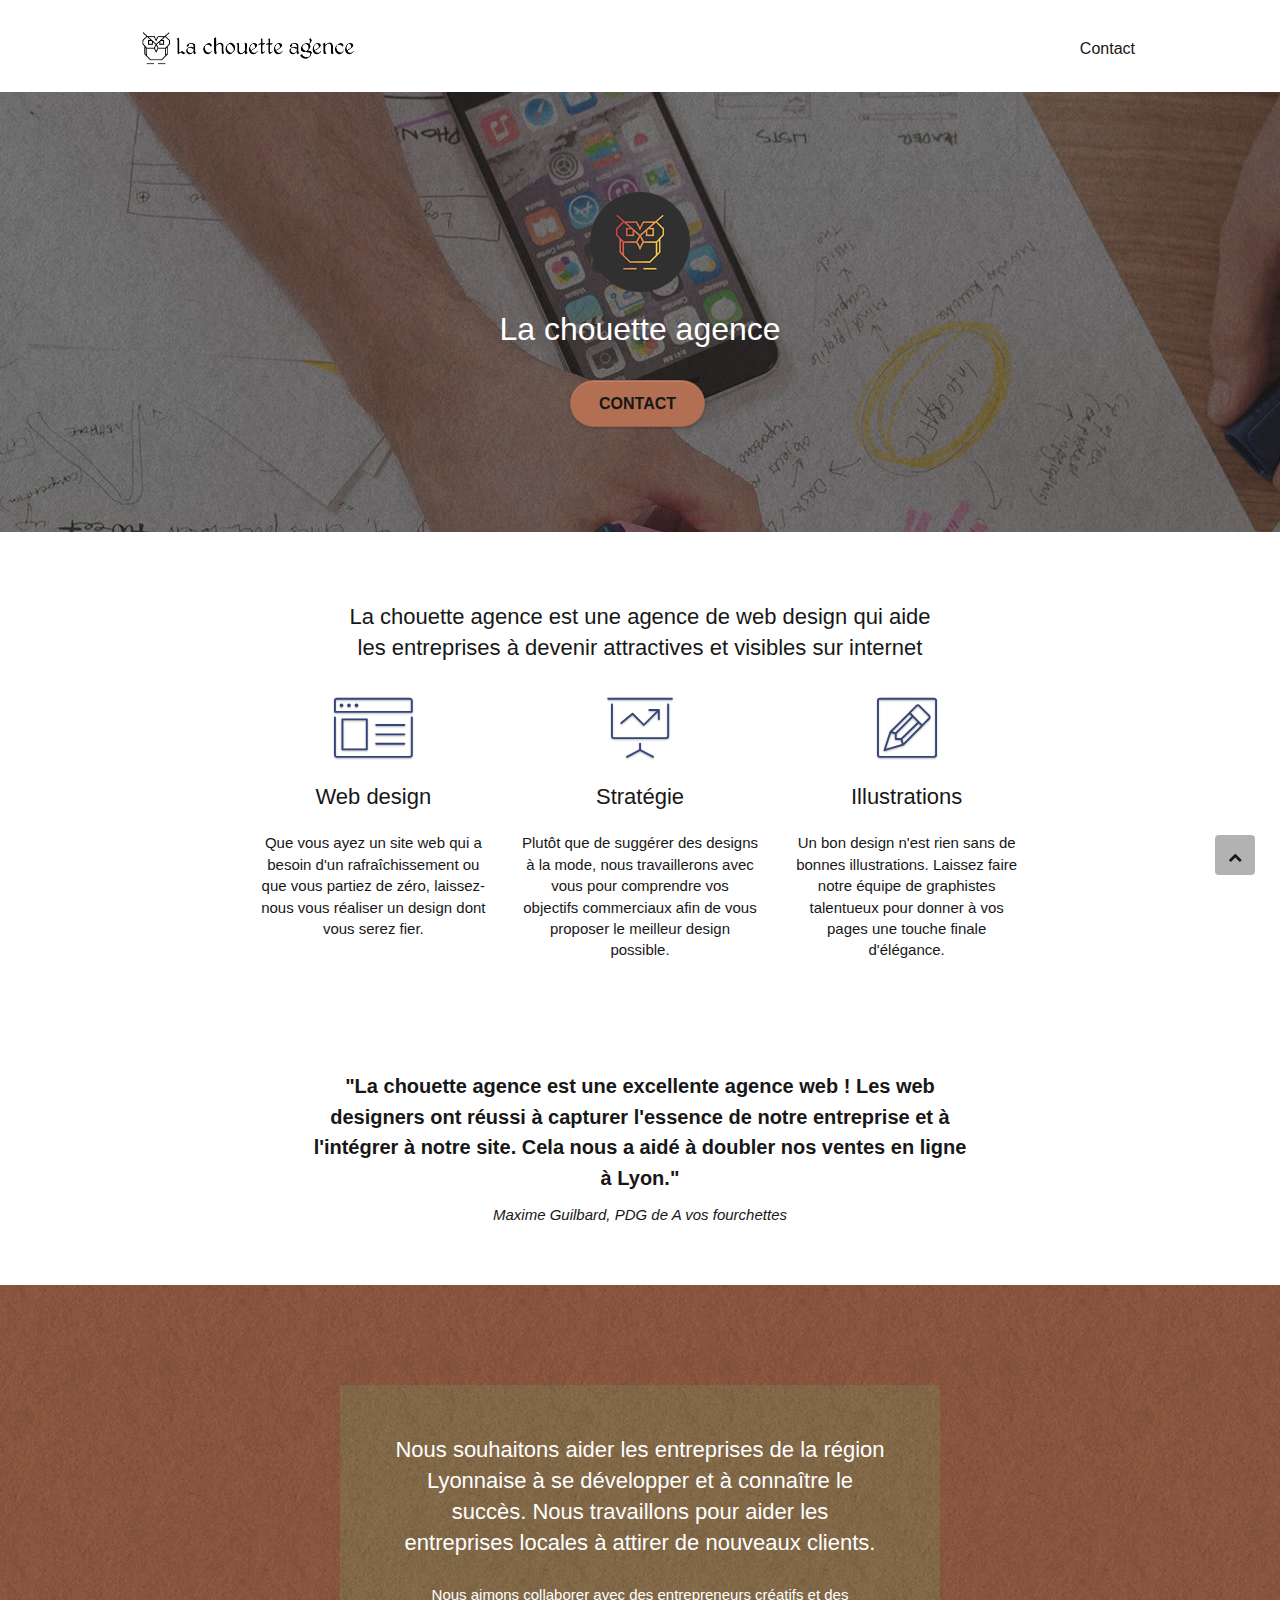
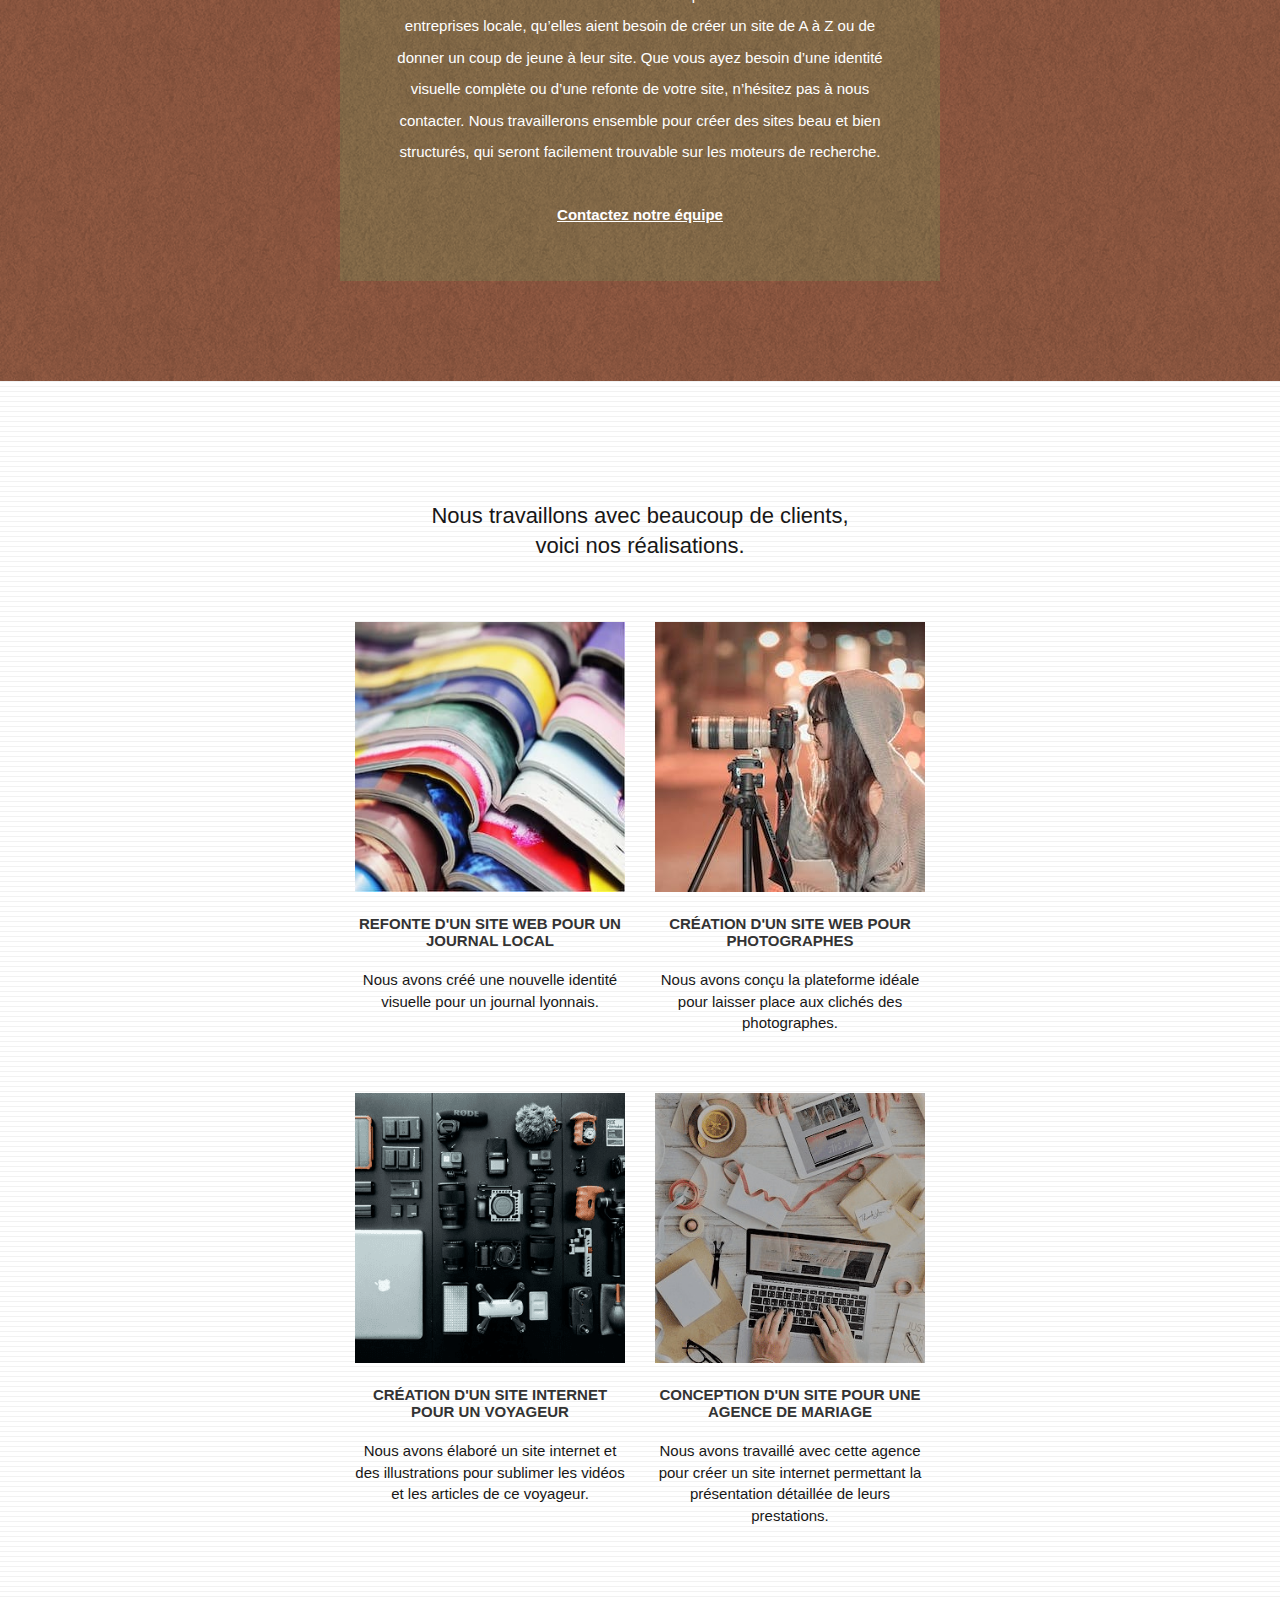
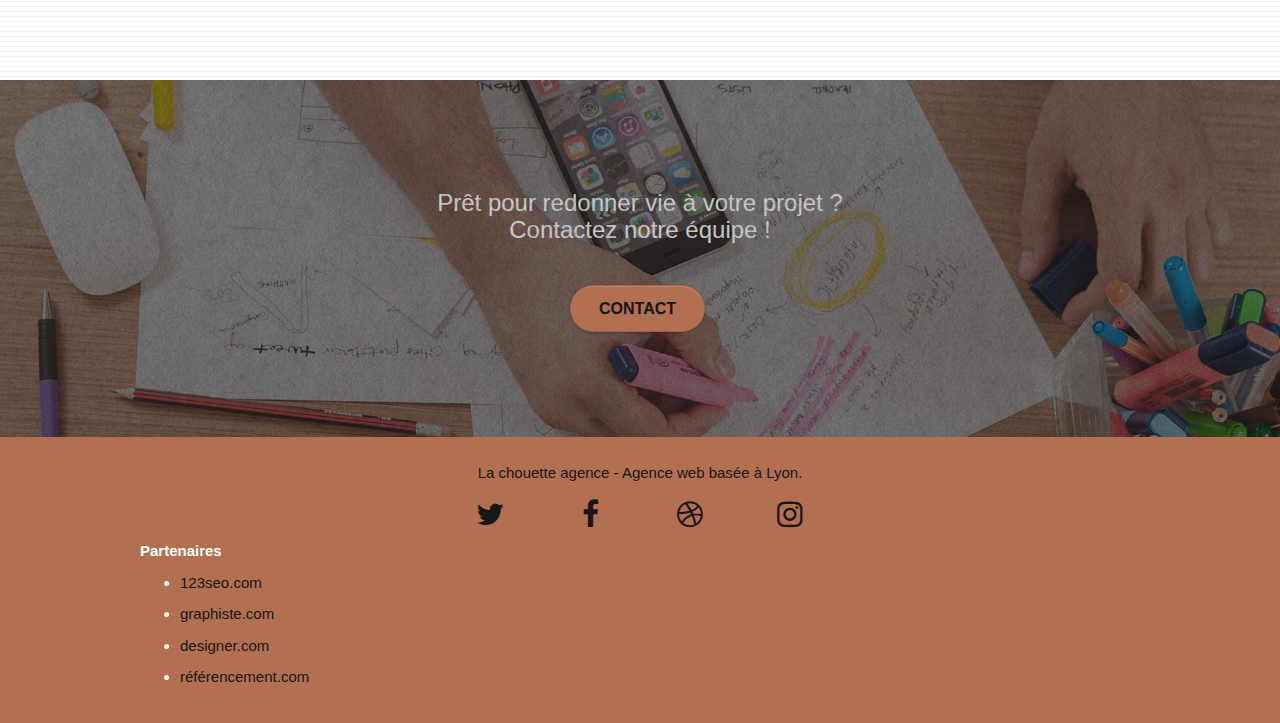
<file: index.html>
<!doctype html>
<html lang="fr">
  <head>
    <!-- Required meta tags -->
    <meta charset="utf-8">
    <meta name="viewport" content="width=device-width, initial-scale=1, shrink-to-fit=no">
    <meta name="keywords" content="seo, google, site web, site internet, agence design lyon, site web responsive, creation site web sur mesure, referencement marketing, referencement local">
    <meta name="description" content="Base à Lyon La Chouette Agence est specialisée dans la création de site internet. Nous vous accompagnons dans la création de votre Site web, un site sur mesure : Conception, Design, Développement, Référencement, ... ">
    <link rel="shortcut icon" type="image/png" href="favicon.jpg">
    <title>La chouette agence, agence de web design à Lyon</title>    

    <!-- Bootstrap CSS -->
    <link rel="stylesheet" type="text/css" href="./css/bootstrap.min.css">
    <link rel="stylesheet" type="text/css" href="style.min.css">
	<link rel="stylesheet" type="text/css" href="./css/font-awesome.min.css">
    <link rel="stylesheet" type="text/css" href="./css/et-line.min.css">
    
    <!-- Control the behavior of search engine crawling and indexing -->
    <meta name="robots" content="index,follow" />
    <!-- All Search Engines -->
    <meta name="googlebot" content="index,follow" />

    <link rel="canonical" href="https://miji4.github.io/PROJET4/index.html">

    <!-- Open Graph + twitter card-->
    <meta property="og:title" content="La chouette agence">
    <meta property="og:site_name" content="La chouette agence">
    <meta property="og:url" content="https://miji4.github.io/PROJET4/index.html">
    <meta property="og:description" content="Agence de Web design, La Chouette Agence est spécialisée dans la création de site internet. Nous vous accompagnons dans la création de votre Site web, un site sur mesure : Conception, Design, Développement, Référencement, ... ">
    <meta property="og:type" content="website">
    <meta property="og:image" content="https://github.com/Miji4/PROJET4/blob/main/img/logo.png">

    <meta name="twitter:card" content="summary">
    <meta name="twitter:site" content="@La chouette agence">
    <meta name="twitter:description" content="Agence de Web design, La Chouette Agence est spécialisée dans la création de site internet. Nous vous accompagnons dans la création de votre Site web, un site sur mesure.">
    <meta name="twitter:title" content="La chouette agence">
    <meta name="twitter:image" content="https://github.com/Miji4/PROJET4/blob/main/img/logo.png">
    
<!-- Analytics -->

<!-- Analytics END -->
  </head>
  <body>
    <!-- Principal conteneur -->
    <div class="page-container">
        <header>
        <!-- bloc-0 -->
            <div class="bloc bgc-white l-bloc " id="bloc-0" role="navigation">
                <div class="container bloc-sm">
            
                    <nav class="navbar row" >
                        <div class="navbar-header">
                            <a class="navbar-brand" href="index.html"><img src="img/la-chouette-agence.png" alt="Logo de la chouette agence" height="40" /></a>
                            <button id="nav-toggle" type="button" class="ui-navbar-toggle navbar-toggle" data-toggle="collapse" data-target=".navbar-1" aria-label="menu">
                                <span class="sr-only">Toggle navigation</span><span class="icon-bar"></span><span class="icon-bar"></span><span class="icon-bar"></span>
                            </button>
                        </div>
                        <div class="collapse navbar-collapse navbar-1 special-dropdown-nav">
                            <ul class="site-navigation nav navbar-nav">
                                <li>
                                </li>
                                <li>
                                    <a href="contact.html">Contact</a>
                                </li>
                            </ul>
                        </div>
                    </nav>
                </div>
            </div>
            <!-- bloc-0 END -->
        
        <!-- bloc-1-presentation -->
        <div class="bloc bgc-dark-slate-blue bg-banniere d-bloc bg-t-edge bloc-bg-texture texture-paper b-parallax" id="bloc-1-hero" role="banner" aria-label="contact">
            <div class="container bloc-lg">
                <div class="row tight-width-whitespace">
                    <div class="col-sm-12">
                        <img src="img/logo.png" class="center-block image-resize-mode" width="100" alt="Logo du site web" />
                        <h1 class="text-center hero-bloc-text tc-white ">
                            La chouette agence
                        </h1>
                        <div class="text-center">
                            <a href="contact.html" class="btn btn-lg btn-clean btn-rd cta-hero btn-atomic-tangerine" id="cta-hero">Contact</a>
                        </div>
                    </div>
                </div>
            </div>
        </div>
        <!-- bloc-1-presentation END -->
        </header>
        <!-- header end -->

        <!-- bloc-2-services -->
        <section class="bloc bgc-white l-bloc" id="bloc-2-services" aria-label="services">
            <div class="container bloc-md">
                <article class="row">
                    <div class="col-sm-12 text-center">
                        <h2>
                            La chouette agence est une agence de web design qui aide <br> les entreprises à devenir attractives et visibles sur internet

                        </h2>
                    </div>
                </article>
                <article class="row voffset-lg med-width-whitespace">
                    <div class="col-sm-4">
                        <div class="text-center">
                            <span class="et-icon-browser sm-shadow icon-dark-slate-blue icons icon-lg"></span>
                        </div>
                        <h2 class="mg-md text-center">
                            Web design
                        </h2>
                        <p class="text-center ">
                            Que vous ayez un site web qui a besoin d'un rafraîchissement ou que vous partiez de zéro, laissez-nous vous réaliser un design dont vous serez fier.
                        </p>
                    </div>
                    <div class="col-sm-4">
                        <div class="text-center">
                            <span class="et-icon-presentation sm-shadow icon-dark-slate-blue icons icon-lg"></span>
                        </div>
                        <h2 class="mg-md text-center">
                            Stratégie
                        </h2>
                        <p class="text-center ">
                            Plutôt que de suggérer des designs à la mode, nous travaillerons avec vous pour comprendre vos objectifs commerciaux afin de vous proposer le meilleur design possible.<br>
                        </p>
                    </div>
                    <div class="col-sm-4">
                        <div class="text-center">
                            <span class="et-icon-edit sm-shadow icon-dark-slate-blue icons icon-lg"></span>
                        </div>
                        <h2 class="mg-md text-center">
                            Illustrations
                        </h2>
                        <p class="text-center ">
                            Un bon design n'est rien sans de bonnes illustrations. Laissez faire notre équipe de graphistes talentueux pour donner à vos pages une touche finale d'élégance.
                        </p>
                    </div>
                </article>
                <article class="row voffset-lg voffset">
                    <div class="col-xs-12 col-md-8 col-md-offset-2 text-center">
                        <h2><strong>"La chouette agence est une excellente agence web ! Les web designers ont réussi à capturer l'essence de notre entreprise et à l'intégrer à notre site. Cela nous a aidé à doubler nos ventes en ligne à Lyon."</strong>
                        </h2>      
                        <p><i>Maxime Guilbard, PDG de A vos fourchettes</i></p>
                    </div>
                </article>
            </div>
        </section>
        <!-- bloc-2-services END -->
        
        <!-- bloc-3-what-i-do -->
        <section class="bloc tc-white bgc-atomic-tangerine bg-presentation d-bloc bloc-bg-texture texture-paper b-parallax" id="bloc-3-what-i-do" aria-label="collaborer">
            <div class="container bloc-lg">
                <article class="row tight-width-whitespace black-background">
                    <div class="col-sm-12">
                        <h2 class="mg-md text-center tc-white">
                            Nous souhaitons aider les entreprises de la région Lyonnaise à se développer et à connaître le succès. Nous travaillons pour aider les entreprises locales à attirer de nouveaux clients.<br>
                        </h2>
                        <p class="text-center white">
                            Nous aimons collaborer avec des entrepreneurs créatifs et des entreprises locale, qu’elles aient besoin de créer un site de A à Z ou de donner un coup de jeune à leur site. Que vous ayez besoin d’une identité visuelle complète ou d’une refonte de votre site, n’hésitez pas à nous contacter. Nous travaillerons ensemble pour créer des sites beau et bien structurés, qui seront facilement trouvable sur les moteurs de recherche. <br><br><a class="ltc-white bold-link" href="contact.html">Contactez notre équipe</a><br>
                        </p>
                    </div>
                </article>
            </div>
        </section>
        <!-- bloc-3-what-i-do END -->
        
        <!-- bloc-4-portfolio -->
        <section class="bloc bgc-white bg-lines-h2-bg bg-repeat l-bloc" id="bloc-4-portfolio" aria-label="réalisations">
            <div class="container bloc-lg">
                <div class="row">
                    <div class="col-sm-12 text-center">
                        <h2>Nous travaillons avec beaucoup de clients,<br>voici nos réalisations.</h2>
                    </div>
                </div>
                <article class="row tight-width-whitespace portfolio-row">
                    <div class="col-sm-6">
                        <a href="#" data-lightbox="img/1.jpg" data-gallery-id="gallery-1" data-caption="Refonte d'un site web pour un journal local" data-frame="snapshot-lb"><img src="img/1.jpg" alt="refonte site web journal" class="img-responsive portfolio-thumb" /></a>
                        <h3 class="mg-md text-center">
                            Refonte d'un site web pour un journal local
                        </h3>
                        <p class="text-center">
                            Nous avons créé une nouvelle identité visuelle pour un journal lyonnais.
                        </p>
                    </div>
                    <div class="col-sm-6">
                        <a href="#" data-lightbox="img/2.jpg" data-gallery-id="gallery-1" data-caption="Création d'un site web pour photographes" data-frame="snapshot-lb"><img src="img/2.jpg" class="img-responsive portfolio-thumb" alt="Création d'un site web pour photographes" /></a>
                        <h3 class="mg-md text-center">
                            Création d'un site web pour photographes
                        </h3>
                        <p class="text-center">
                            Nous avons conçu la plateforme idéale pour laisser place aux clichés des photographes.
                        </p>
                    </div>
                </article>
                <article class="row tight-width-whitespace portfolio-row">
                    <div class="col-sm-6">
                        <a href="#" data-lightbox="img/3.png" data-gallery-id="gallery-1" data-caption="Création d'un site internet pour un voyageur" data-frame="snapshot-lb"><img src="img/3.png" class="img-responsive portfolio-thumb" alt="Création d'un site web pour voyageur"/></a>
                        <h3 class="mg-md text-center">
                            Création d'un site internet pour un voyageur
                        </h3>
                        <p class="text-center">
                            Nous avons élaboré un site internet et des illustrations pour sublimer les vidéos et les articles de ce voyageur.
                        </p>
                    </div>
                    <div class="col-sm-6">
                        <a href="#" data-lightbox="img/4.png" data-gallery-id="gallery-1" data-caption="Conception d'un site pour une agence de mariage" data-frame="snapshot-lb"><img src="img/4.jpeg" class="img-responsive portfolio-thumb" alt="Création d'un site web pour agence de mariage" /></a>
                        <h3 class="mg-md text-center">
                            Conception d'un site pour une agence de mariage
                        </h3>
                        <p class="text-center">
                            Nous avons travaillé avec cette agence pour créer un site internet permettant la présentation détaillée de leurs prestations.
                        </p>
                    </div>
                </article>
            </div>
        </section>
        <!-- bloc-4-portfolio END -->
        
        <!-- bloc-5-cta -->
        <section class="bloc bgc-dark-slate-blue bg-banniere d-bloc bloc-bg-texture texture-paper" id="bloc-5-cta" aria-label="contact">
            <div class="container bloc-lg">
                <div class="row">
                    <h4 class="mg-md text-center tc-white-down">
                        Prêt pour redonner vie à votre projet ?<br>Contactez notre équipe !
                    </h4>
                    <div class="col-sm-12 text-center">
                        <a href="contact.html" class="btn btn-atomic-tangerine btn-clean btn-rd btn-lg cta-hero">Contact</a>
                    </div>
                </div>
            </div>
        </section>
        <!-- bloc-5-cta END -->
        
        <!-- Footer - bloc-8 -->
        <footer class="bloc bgc-atomic-tangerine d-bloc" id="bloc-8">
            <div class="container bloc-sm">
                <div class="row">
                    <div class="col-sm-12">
                        <p class="text-center black">
                            La chouette agence - Agence web basée à Lyon.<br>
                        </p>
                        <div class="row row-no-gutters social">
                            <div class="col-sm-3">
                                <div class="text-center">
                                    <a class="social" href="https://twitter.com" aria-label="retrouvez-nous sur twitter"><span class="fa fa-twitter icon-md"></span></a>
                                </div>
                            </div>
                            <div class="col-sm-3">
                                <div class="text-center">
                                    <a class="social" href="https://facebook.com" aria-label="retrouvez-nous sur facebook"><span class="fa fa-facebook icon-md"></span></a>
                                </div>
                            </div>
                            <div class="col-sm-3">
                                <div class="text-center">
                                    <a class="social" href="https://dribble.com" aria-label="retrouvez-nous sur dribble"><span class="fa fa-dribbble icon-md"></span></a>
                                </div>
                            </div>
                            <div class="col-sm-3">
                                <div class="text-center">
                                    <a class="social" href="https://instagram.com" aria-label="retrouvez-nous sur instagram" ><span class="fa fa-instagram icon-md"></span></a>
                                </div>
                            </div>
                        </div>
                        <div class="row">
                            <div class="col-sm-4">
                                Partenaires
                                    <ul>
                                        <li><a href="123seo.com">123seo.com</a></li>
                                        <li><a href="graphiste.com">graphiste.com</a></li>
                                        <li><a href="designer.com">designer.com</a></li>
                                        <li><a href="référencement.com">référencement.com</a></li>
                                    </ul>		
                            </div>
                            
                        </div>
                    </div>
                </div>
            </div>
        <!-- ScrollToTop Button -->
            <button class="bloc-button btn btn-d scrollToTop" aria-label="haut de page"  onclick="scrollToTarget('1')"><span class="fa fa-chevron-up"></span></button>
        <!-- ScrollToTop Button END-->
        
        </footer>
        <!-- Footer - bloc-8 END -->
    
    </div>
    <!-- Principal conteneur END -->

    <!-- Optional JavaScript -->
    <script src="./js/jquery-2.1.0.min.js"></script>
	<script src="./js/bootstrap.min.js"></script>
	<script src="./js/blocs.min.js"></script>
	<script src="./js/jquery.touchSwipe.min.js" defer=""></script>
	<script src="./js/gmaps.min.js"></script>
  </body>
</html>
</file>
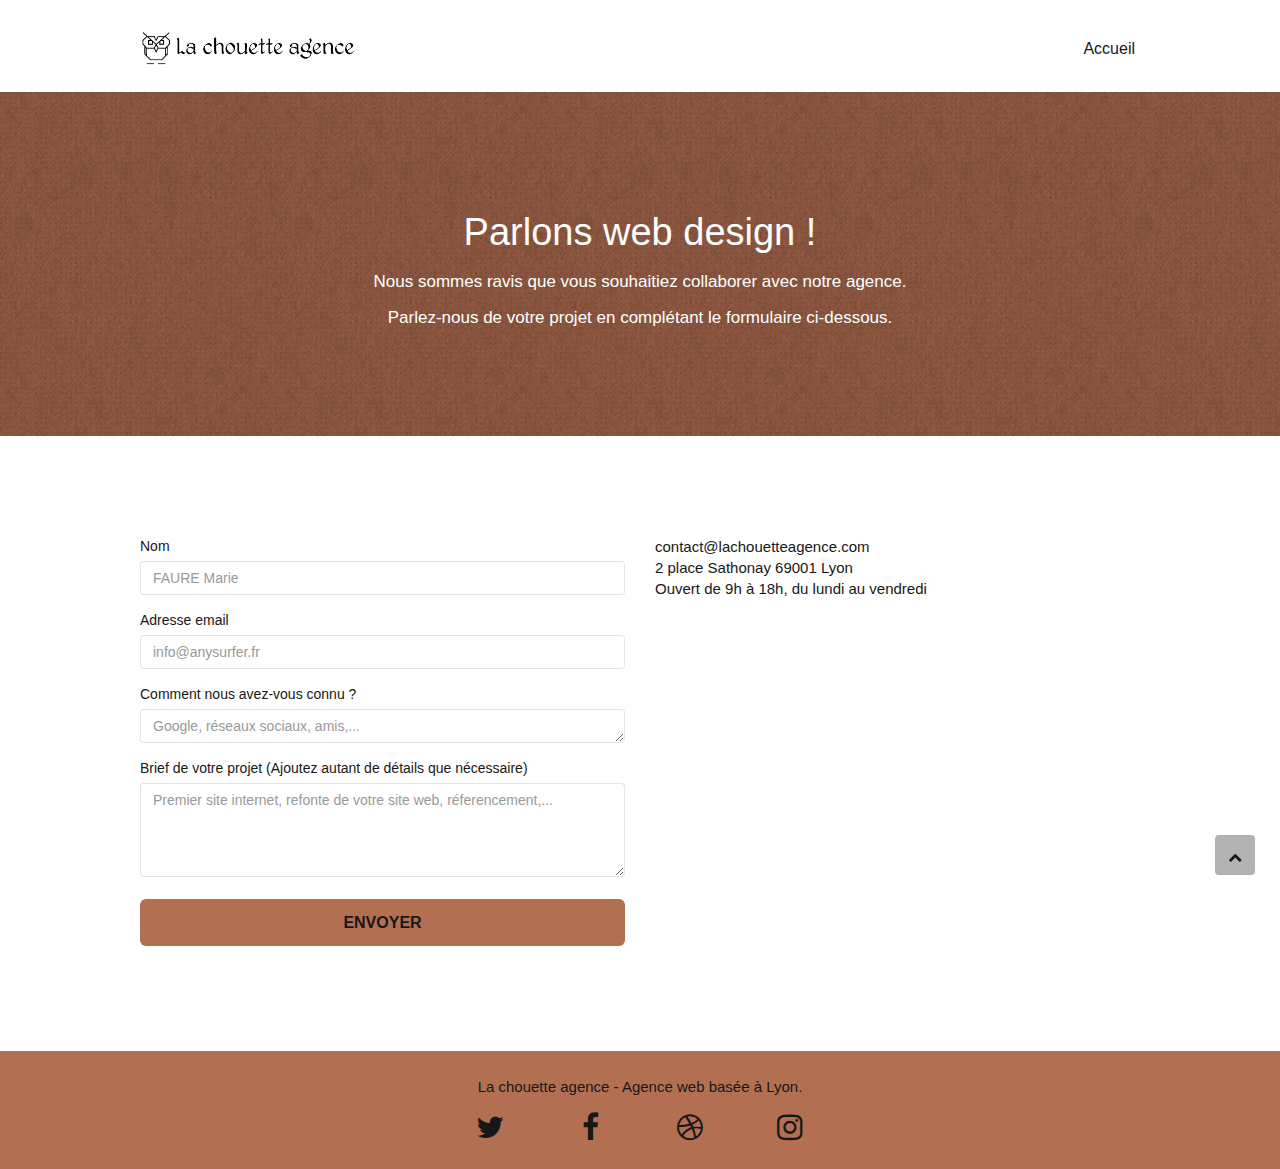
<file: contact.html>
<!doctype html>
<html lang="fr">
<head>
	<!-- Required meta tags -->
		<meta charset="utf-8">
		<meta name="viewport" content="width=device-width, initial-scale=1, shrink-to-fit=no">
		<meta name="keywords" content="seo, google, site web, site internet, agence design lyon, site web responsive, creation site web sur mesure, referencement marketing, referencement local">
		<meta name="description" content="Base à Lyon La Chouette Agence est specialisée dans la création de site internet. Nous vous accompagnons dans la création de votre Site web, un site sur mesure : Conception, Design, Développement, Référencement, ... ">
		<link rel="shortcut icon" type="image/png" href="favicon.jpg">
		<title>Contactez La chouette agence</title>    
	
		<!-- Bootstrap CSS -->
		<link rel="stylesheet" type="text/css" href="./css/bootstrap.min.css">
		<link rel="stylesheet" type="text/css" href="style.min.css">
		<link rel="stylesheet" type="text/css" href="./css/font-awesome.min.css">
		<link rel="stylesheet" type="text/css" href="./css/et-line.min.css">
		
		<!-- Control the behavior of search engine crawling and indexing -->
		<meta name="robots" content="index,follow" />
		<!-- All Search Engines -->
		<meta name="googlebot" content="index,follow" />
	
		<link rel="canonical" href="https://miji4.github.io/La-chouette-agence-seo/index.html">
	
		<!-- Open Graph + twitter card-->
		<meta property="og:title" content="La chouette agence">
		<meta property="og:site_name" content="La chouette agence">
		<meta property="og:url" content="https://miji4.github.io/La-chouette-agence-seo/index.html">
		<meta property="og:description" content="Agence de Web design, La Chouette Agence est spécialisée dans la création de site internet. Nous vous accompagnons dans la création de votre Site web, un site sur mesure : Conception, Design, Développement, Référencement, ... ">
		<meta property="og:type" content="website">
		<meta property="og:image" content="https://github.com/Miji4/La-chouette-agence-seo/blob/main/img/logo.png">
	
		<meta name="twitter:card" content="summary">
		<meta name="twitter:site" content="@La chouette agence">
		<meta name="twitter:description" content="Agence de Web design, La Chouette Agence est spécialisée dans la création de site internet. Nous vous accompagnons dans la création de votre Site web, un site sur mesure.">
		<meta name="twitter:title" content="La chouette agence">
		<meta name="twitter:image" content="https://github.com/Miji4/La-chouette-agence-seo/blob/main/img/logo.png">
		
	<!-- Analytics -->
	
	<!-- Analytics END -->
</head>
<body>
<!-- Principal conteneur -->
	<div class="page-container">
		<div id="top"></div>
		<!-- Header -->
		<header>
		<!-- bloc-0 -->
			<div class="bloc bgc-white l-bloc " id="bloc-0" role="navigation">
				<div class="container bloc-sm">
					<nav class="navbar row">
						<div class="navbar-header">
							<a class="navbar-brand" href="index.html"><img src="img/la-chouette-agence.png" alt="atlanta web design logo" height="40" /></a>
							<button id="nav-toggle" type="button" class="ui-navbar-toggle navbar-toggle" data-toggle="collapse" data-target=".navbar-1" aria-label="menu">
								<span class="sr-only">Toggle navigation</span><span class="icon-bar"></span><span class="icon-bar"></span><span class="icon-bar"></span>
							</button>
						</div>
						<div class="collapse navbar-collapse navbar-1 special-dropdown-nav">
							<ul class="site-navigation nav navbar-nav">
								<li>
									<a href="index.html">Accueil</a>
								</li>
								<li>
								</li>
							</ul>
						</div>
					</nav>
				</div>
			</div>
		<!-- bloc-0 END -->
		</header>
		<!-- header end -->

		<!-- bloc-6 -->
		<div class="bloc bg-dots-bg bg-repeat bgc-atomic-tangerine d-bloc bloc-bg-texture texture-paper" id="bloc-6" role="banner" aria-label="renseignements">
			<div class="container bloc-lg">
				<article class="row">
					<div class="col-sm-12">
						<h1 class="text-center hero-bloc-text tc-white">
							Parlons web design !
						</h1>
						<p class="text-center mg-lg tc-white tight-width-whitespace">
							Nous sommes ravis que vous souhaitiez collaborer avec notre agence.<br>
							Parlez-nous de votre projet en complétant le formulaire ci-dessous.
						</p>
					</div>
				</article>
			</div>
		</div>
		<!-- bloc-6 END -->

		<!-- bloc-7 -->
		<section class="bloc bgc-white l-bloc" id="bloc-7">
			<div class="container bloc-lg">
				<div class="row">
					<div class="col-sm-6">
						<form id="form_1" novalidate success-msg="Your message has been sent." fail-msg="Sorry it seems that our mail server is not responding, Sorry for the inconvenience!">
							<div class="form-group">
								<label for="name">
									Nom
								</label>
								<input type="text" id="name" class="form-control" name="name" placeholder="FAURE Marie" required />
							</div>
							<div class="form-group">
								<label for="email">
									Adresse email
								</label>
								<input type="email" id="email" class="form-control" name="email" placeholder="info@anysurfer.fr" required />
							</div>
							<div class="form-group">
								<label for="how">
									Comment nous avez-vous connu ?
								</label>
								<textarea id="how" class="form-control" rows="1" cols="50" placeholder="Google, réseaux sociaux, amis,..." required></textarea>
							</div>
							<div class="form-group">
								<label for="message">
									Brief de votre projet (Ajoutez autant de détails que nécessaire)<br>
								</label><textarea id="message" class="form-control" rows="4" cols="50" placeholder="Premier site internet, refonte de votre site web, réferencement,..." required></textarea>
							</div> 
							<button class="bloc-button btn btn-lg btn-block cta-hero btn-atomic-tangerine" type="submit">
								Envoyer
							</button>
						</form>
					</div>
					<div class="col-sm-6">
						<p>
							contact@lachouetteagence.com<br>2 place Sathonay 69001 Lyon<br>Ouvert de 9h à 18h, du lundi au vendredi<br>
						</p>
					</div>
				</div>
			</div>
		</section>
		<!-- bloc-7 END -->

		<!-- ScrollToTop Button -->
		<button class="bloc-button btn btn-d scrollToTop" onclick="scrollToTarget('1')" href="#top" aria-label="retour en haut de page" ><span class="fa fa-chevron-up"></span></button>
		<!-- ScrollToTop Button END-->


		<!-- Footer - bloc-8 -->
		<footer class="bloc bgc-atomic-tangerine d-bloc" id="bloc-8" role="contentinfo">
			<div class="container bloc-sm">
				<div class="row">
					<div class="col-sm-12">
						<p class="text-center black">
							La chouette agence - Agence web basée à Lyon.<br>
						</p>
						<div class="row row-no-gutters social">
							<div class="col-sm-3">
								<div class="text-center">
									<a class="social" href="https://twitter.com" aria-label="retrouvez-nous sur twitter"><span class="fa fa-twitter icon-md"></span></a>
								</div>
							</div>
							<div class="col-sm-3">
								<div class="text-center">
									<a class="social" href="https://facebook.com" aria-label="retrouvez-nous sur facebook"><span class="fa fa-facebook icon-md"></span></a>
								</div>
							</div>
							<div class="col-sm-3">
								<div class="text-center">
									<a class="social" href="https://dribble.com" aria-label="retrouvez-nous sur dribble"><span class="fa fa-dribbble icon-md"></span></a>
								</div>
							</div>
							<div class="col-sm-3">
								<div class="text-center">
									<a class="social" href="https://instagram.com" aria-label="retrouvez-nous sur instagram" ><span class="fa fa-instagram icon-md"></span></a>
								</div>
							</div>
						</div>
					</div>
				</div>
			</div>
		</footer>
		<!-- Footer - bloc-8 END -->

	</div>
<!-- Principal conteneur END -->

<!-- Optional JavaScript -->
	<script src="./js/jquery-2.1.0.min.js"></script>
	<script src="./js/bootstrap.min.js"></script>
	<script src="./js/blocs.min.js"></script>
	<script src="./js/jqBootstrapValidation.min.js"></script>
	<script src="./js/formHandler.min.js"></script>
</body>
</html>
</file>
<file: style.min.css>
body{margin:0;padding:0;background:#FFF;overflow-x:hidden;-webkit-font-smoothing:antialiased;-moz-osx-font-smoothing:grayscale}a,button{transition:all .3s ease-in-out;outline:none!important}a:hover{text-decoration:none;cursor:pointer}#page-loading-blocs-notifaction{position:fixed;top:0;bottom:0;width:100%;z-index:100000;background:#FFFFFF url("img/pageload-spinner.gif") no-repeat center center}.bloc{width:100%;clear:both;background:50% 50% no-repeat;padding:0 50px;-webkit-background-size:cover;-moz-background-size:cover;-o-background-size:cover;background-size:cover;position:relative}.bloc .container{padding-left:0;padding-right:0}.bloc-lg{padding:100px 50px}.bloc-md{padding:50px}.bloc-sm{padding:20px 50px}.bg-center,.bg-l-edge,.bg-r-edge,.bg-t-edge,.bg-b-edge,.bg-tl-edge,.bg-bl-edge,.bg-tr-edge,.bg-br-edge,.bg-repeat{-webkit-background-size:auto!important;-moz-background-size:auto!important;-o-background-size:auto!important;background-size:auto!important}.bg-repeat{background:repeat}.bg-t-edge{background:top no-repeat}.bloc-bg-texture::before{content:"";background-size:2px 2px;position:absolute;top:0;bottom:0;left:0;right:0}.texture-paper::before{background:url("img/texture-paper.png");background-size:280px 280px}.b-parallax{background-attachment:fixed}.d-bloc{color:#FFFFFF;line-height:2.1;font-size:15px;font-weight:bolder}.d-bloc button:hover{color:rgba(255,255,255,.9)}.d-bloc .icon-round,.d-bloc .icon-square,.d-bloc .icon-rounded,.d-bloc .icon-semi-rounded-a,.d-bloc .icon-semi-rounded-b{border-color:rgba(255,255,255,.9)}.d-bloc .divider-h span{border-color:rgba(255,255,255,.2)}.d-bloc .a-btn,.d-bloc .navbar a,.d-bloc .navbar-brand,.d-bloc a .icon-sm,.d-bloc a .icon-md,.d-bloc a .icon-lg,.d-bloc a .icon-xl,.d-bloc h1 a,.d-bloc h2 a,.d-bloc h3 a,.d-bloc h4 a,.d-bloc h5 a,.d-bloc h6 a,.d-bloc p a{color:rgb(24 23 23)}.d-bloc .a-btn:hover,.d-bloc .navbar a:hover,.d-bloc .navbar-brand:hover,.d-bloc a:hover .icon-sm,.d-bloc a:hover .icon-md,.d-bloc a:hover .icon-lg,.d-bloc a:hover .icon-xl,.d-bloc h1 a:hover,.d-bloc h2 a:hover,.d-bloc h3 a:hover,.d-bloc h4 a:hover,.d-bloc h5 a:hover,.d-bloc h6 a:hover,.d-bloc p a:hover{color:rgba(255,255,255,1)}.d-bloc .navbar-toggle .icon-bar{background:rgba(255,255,255,1)}.d-bloc .btn-wire,.d-bloc .btn-wire:hover{color:rgba(255,255,255,1);border-color:rgba(255,255,255,1)}.d-bloc .panel{color:rgba(0,0,0,.5)}.d-bloc .panel button:hover{color:rgba(0,0,0,.7)}.d-bloc .panel icon{border-color:rgba(0,0,0,.7)}.d-bloc .panel .divider-h span{border-color:rgba(0,0,0,.1)}.d-bloc .panel .a-btn{color:rgba(0,0,0,.6)}.d-bloc .panel .a-btn:hover{color:rgba(0,0,0,1)}.d-bloc .panel .btn-wire,.d-bloc .panel .btn-wire:hover{color:rgba(0,0,0,.7);border-color:rgba(0,0,0,.3)}.d-bloc .panel,.l-bloc{color:rgba(0,0,0,.5)}.d-bloc .panel button:hover,.l-bloc button:hover{color:rgba(0,0,0,.7)}.l-bloc .icon-round,.l-bloc .icon-square,.l-bloc .icon-rounded,.l-bloc .icon-semi-rounded-a,.l-bloc .icon-semi-rounded-b{border-color:rgba(0,0,0,.7)}.d-bloc .panel .divider-h span,.l-bloc .divider-h span{border-color:rgba(0,0,0,.1)}.d-bloc .panel .a-btn,.l-bloc .a-btn,.l-bloc .navbar a,.l-bloc .navbar-brand,.l-bloc a .icon-sm,.l-bloc a .icon-md,.l-bloc a .icon-lg,.l-bloc a .icon-xl,.l-bloc h1 a,.l-bloc h2 a,.l-bloc h3 a,.l-bloc h4 a,.l-bloc h5 a,.l-bloc h6 a,.l-bloc p a{color:rgba(0,0,0,.6)}.d-bloc .panel .a-btn:hover,.l-bloc .a-btn:hover,.l-bloc .navbar a:hover,.l-bloc .navbar-brand:hover,.l-bloc a:hover .icon-sm,.l-bloc a:hover .icon-md,.l-bloc a:hover .icon-lg,.l-bloc a:hover .icon-xl,.l-bloc h1 a:hover,.l-bloc h2 a:hover,.l-bloc h3 a:hover,.l-bloc h4 a:hover,.l-bloc h5 a:hover,.l-bloc h6 a:hover,.l-bloc p a:hover{color:rgba(0,0,0,1)}.l-bloc .navbar-toggle .icon-bar{color:rgba(0,0,0,.6)}.d-bloc .panel .btn-wire,.d-bloc .panel .btn-wire:hover,.l-bloc .btn-wire,.l-bloc .btn-wire:hover{color:rgba(0,0,0,.7);border-color:rgba(0,0,0,.3)}.voffset{margin-top:30px}.voffset-lg{margin-top:80px}.row-no-gutters{margin-right:0;margin-left:0}.row.row-no-gutters > [class^="col-"],.row.row-no-gutters > [class*=" col-"]{padding-right:0;padding-left:0}#bloc-1-hero h1{font-size:32px}.navbar{margin-bottom:0;z-index:1}.navbar-brand{height:auto;padding:3px 15px;font-size:25px;font-weight:normal;font-weight:600;line-height:44px}.navbar-brand img{max-height:200px;margin:0 5px 0 0;display:inline}.navbar-brand img[src$=svg]{min-width:100px}.nav-center .navbar-brand img{margin:0}.navbar .nav{padding-top:2px;margin-right:-16px;float:right;z-index:1}.nav > li{float:left;margin-top:4px;font-size:16px}.navbar-nav .open .dropdown-menu > li > a{text-align:inherit}.nav > li a:hover,.nav > li a:focus{background:transparent}.navbar-toggle{margin:10px 10px 0 0;border:0}.navbar-toggle:hover{background:transparent!important}.navbar-toggle .icon-bar{background-color:rgba(0,0,0,.5);width:26px}.nav-invert .navbar .nav{float:left}.nav-invert .navbar-header,.nav-invert .navbar-brand{float:right;position:relative;z-index:2}@media (min-width:768px){.site-navigation{position:absolute;top:50%;right:20px;transform:translate(0,-50%);-webkit-transform:translateY(-50%)}.nav > li .dropdown-menu a,.nav > li .dropdown-menu a:hover{color:#484848}.nav-invert .site-navigation{left:0;right:0}.nav-center{text-align:center}.nav-center .navbar-header{width:100%}.nav-center .navbar-header,.nav-center .navbar-brand,.nav-center .nav > li{float:none;display:inline-block}.nav-center .site-navigation{position:relative;width:100%;right:0;margin-right:0;margin-top:20px}.nav-center.mini-nav .navbar-toggle{float:none;margin:10px auto 0}}.nav > li > .dropdown a{background:none!important;display:block;padding:14px 15px}nav .caret{margin:0 5px}.dropdown-menu .dropdown-menu{top:-8px;left:100%}.dropdown-menu .dropmenu-flow-right{top:100%;left:0;margin-left:-1px;border-top-left-radius:0;border-top-right-radius:0}.dropdown-menu .dropdown span{border:4px solid black;border-top-color:transparent;border-right-color:transparent;border-bottom-color:transparent;margin:6px -5px 0 0!important;float:right}.mg-md{margin-top:10px;margin-bottom:20px}.mg-lg{margin-top:10px;margin-bottom:40px}.btn{margin:0 5px 5px 0}.btn.pull-right{margin:0 0 5px 5px}.btn-d,.btn-d:hover,.btn-d:focus{color:#FFF;background:rgba(0,0,0,.3)}button{outline:none!important}.btn-rd{border-radius:40px}.btn-clean{border:1px solid rgba(0,0,0,.08);border-bottom-color:rgba(0,0,0,.1);text-shadow:0 1px 0 rgba(0,0,1,.1);box-shadow:0 1px 3px rgba(0,0,1,.25),inset 0 1px 0 0 rgba(255,255,255,.15)}.icon-md{font-size:30px!important}.icon-lg{font-size:60px!important}.sm-shadow{text-shadow:0 1px 2px rgba(0,0,0,.3)}.panel-sq,.panel-sq .panel-heading,.panel-sq .panel-footer{border-radius:0}.panel-rd{border-radius:30px}.panel-rd .panel-heading{border-radius:29px 29px 0 0}.panel-rd .panel-footer{border-radius:0 0 29px 29px}.form-control{border-color:rgba(0,0,0,.1);box-shadow:none}.scrollToTop{width:40px;height:40px;position:fixed;bottom:20px;right:20px;z-index:500;transition:all .3s ease-in-out}.scrollToTop span{margin-top:6px}.showScrollTop{font-size:14px;opacity:1}a[data-lightbox]{position:relative;display:block;text-align:center}a[data-lightbox]:hover::before{content:"+";font-family:"HelveticaNeue-Light","Helvetica Neue Light","Helvetica Neue",Helvetica,Arial;font-size:32px;width:50px;height:50px;margin-left:-25px;border-radius:50%;background:rgba(0,0,0,.6);color:#FFF;font-weight:100;z-index:1;position:absolute;top:50%;transform:translateY(-50%);-webkit-transform:translateY(-50%)}a[data-lightbox]:hover img{opacity:0.6;-webkit-animation-fill-mode:none;animation-fill-mode:none}#lightbox-modal{display:flex;align-items:center}#lightbox-modal .modal-dialog{width:90%;max-width:900px;margin:0 auto 0}#lightbox-modal .modal-dialog img{max-height:90vh;margin:0 auto}.lightbox-caption{padding:20px;color:#FFF;background:rgba(0,0,0,.5);position:absolute;left:15px;right:15px;bottom:5px}.close-lightbox{color:#FFF;font-size:30px;position:absolute;top:20px;right:20px;z-index:20;background:rgba(0,0,0,.5);border:none;line-height:30px;padding:0 9px 5px;opacity:0.3}.close-lightbox:hover,.next-lightbox:hover,.prev-lightbox:hover{opacity:1.0;color:#FFF}.next-lightbox,.prev-lightbox{font-size:20px;color:rgba(255,255,255,.9);background:rgba(0,0,0,.5);transition:all .2s ease-in-out;position:absolute;top:45%;z-index:1;opacity:0.4}.next-lightbox{padding:6px 8px 1px 13px;right:25px}.prev-lightbox{padding:6px 13px 1px 10px;left:25px}.snapshot-lb .modal-body{padding-bottom:45px}.snapshot-lb .lightbox-caption{padding:0;color:rgba(0,0,0,.5);background:none}h1,h2,h3,h4,h5,h6,p,label,.btn,a{font-family:"helvetica";font-weight:500;color:rgb(24 23 23)!important}.container{max-width:1000px}.hero-bloc-text{font-size:38px}.hero-bloc-text-sub{font-size:36px}.statement-bloc-text{line-height:26px;font-style:italic;font-size:20px;text-align:center;font-weight:lighter;max-width:520px;margin:auto auto auto auto}p{font-size:15px}strong{font-size:20px}.tight-width-whitespace{max-width:600px;margin:auto auto auto auto;font-size:17px}.h1{font-size:20px;font-family:"Open Sans"}.cta-hero{margin-top:22px;color:#FFFFFF!important;text-transform:uppercase;padding:12px 28px 12px 28px;font-size:16px;font-weight:700}.social{max-width:400px;margin:auto auto auto auto}h2{font-size:22px;line-height:1.4em}h3{font-size:15px;text-transform:uppercase;font-weight:700;color:#333333!important}.med-width-whitespace{max-width:800px;margin:auto auto auto auto;box-shadow:0 0 0 #000000}h1{color:#333333!important}h4{color:#333333!important}.icons{margin-bottom:14px;margin-top:24px}.white{color:rgb(255,255,255) !important}.black{color:rgb(24 23 23)!important}.portfolio-thumb{margin-bottom:24px}.portfolio-row{margin-bottom:44px;margin-top:50px}.img-responsive{width:100%}.avatar{box-shadow:0 4px 9px rgba(0,0,0,0.3)}.black-background{background-color:rgba(165,147,99,0.7);padding:40px 40px 40px 40px}.bold-link{font-weight:900;text-decoration:underline!important}.bgc-white{background-color:#FFFFFF}.bgc-dark-slate-blue{background-color:#364577}.bgc-atomic-tangerine{background-color:#B36F52}.tc-white{color:white!important}.tc-white-down{font-size:24px;color:white!important}.btn-atomic-tangerine{background:#B36F52;color:rgb(24 23 23)!important}.btn-atomic-tangerine:hover{background:#c27956!important;color:#FFFFFF!important}.ltc-white{color:#FFFFFF!important}.ltc-white:hover{color:#cccccc!important}.ltc-atomic-tangerine{color:#F3976C!important}.ltc-atomic-tangerine:hover{color:#c27956!important}.icon-dark-slate-blue{color:#364577!important;border-color:#364577!important}.bg-dots-bg{background-image:url("img/dots-bg.png")}.bg-lines-h2-bg{background-image:url("img/lines-h2-bg.png")}.bg-banniere{background-image:url("img/la-chouette-agence-banniere.jpg")}.bg-presentation{background-image:url("img/image-de-presentation.jpeg")}#scroll_to_top{position:fixed;width:25px;height:25px;bottom:50px;right:30px}@media (max-width:1024px){.bloc{padding-left:20px;padding-right:20px}.bloc.full-width-bloc,.bloc-tile-2.full-width-bloc .container,.bloc-tile-3.full-width-bloc .container,.bloc-tile-4.full-width-bloc .container{padding-left:0;padding-right:0}}@media (max-width:992px) and (min-width:768px){.navbar .nav{max-width:80% } .nav-center.navbar .nav{max-width:100% }}@media only screen and (min-device-width:768px) and (max-device-width:1024px) and (orientation:landscape){.b-parallax{background-attachment:scroll}}@media only screen and (min-device-width:1024px) and (max-device-width:1366px) and (-webkit-min-device-pixel-ratio:1.5){.b-parallax{background-attachment:scroll}}@media (max-width:991px){.container{width:100%}.b-parallax{background-attachment:scroll}.page-container,#hero-bloc{overflow-x:hidden;position:relative}.bloc{padding-left:constant(safe-area-inset-left);padding-right:constant(safe-area-inset-right)}.bloc-group,.bloc-group .bloc{display:block;width:100%}.bloc-fill-screen .fill-bloc-top-edge,.bloc-fill-screen .fill-bloc-bottom-edge{padding:0 20px;padding-left:constant(safe-area-inset-left);padding-right:constant(safe-area-inset-right)}}@media (max-width:767px){.page-container{overflow-x:hidden;position:relative}h1,h2,h3,h4,h5,h6,p,#disqus_thread{padding-left:10px!important;padding-right:10px!important}.b-parallax{background-attachment:scroll}.navbar .nav{padding-top:0;border-top:1px solid rgba(0,0,0,.2);float:none!important}.navbar.row{margin-left:0;margin-right:0}.site-navigation{position:inherit;transform:none;-webkit-transform:none;-ms-transform:none}.nav > li{margin-top:0;border-bottom:1px solid rgba(0,0,0,.1);background:rgba(0,0,0,.05);text-align:left;padding-left:15px;width:100%}.nav > li:hover{background:rgba(0,0,0,.08)}.dropdown .dropdown a .caret{float:none;margin:5px 0 0 10px!important;border:4px solid black;border-bottom-color:transparent;border-right-color:transparent;border-left-color:transparent}#hero-bloc .navbar .nav{background:rgba(0,0,0,.8)}#hero-bloc .navbar .nav a{color:rgba(255,255,255,.6)}.hero{padding:50px 0}.hero-nav{left:-1px;right:-1px}.navbar-collapse{padding:0;overflow-x:hidden;-webkit-box-shadow:none;box-shadow:none}.navbar-brand img{max-height:40px;width:auto}.nav-invert .navbar-header{float:none;width:100%}.nav-invert .navbar-toggle{float:left;margin-left:10px}.bloc{padding-left:0;padding-right:0}.bloc-xxl,.bloc-xl,.bloc-lg{padding:40px 0}.bloc-sm,.bloc-md{padding-left:0;padding-right:0}.bloc-tile-2 .container,.bloc-tile-3 .container,.bloc-tile-4 .container,.bloc-fill-screen .fill-bloc-top-edge,.bloc-fill-screen .fill-bloc-bottom-edge{padding-left:0;padding-right:0}.a-block{padding:0 10px}.btn-dwn{display:none}.voffset{margin-top:5px}.voffset-md{margin-top:20px}.voffset-lg{margin-top:30px}form{padding:5px}.close-lightbox{display:inline-block}.blocsapp-device-iphone5{background-size:216px 425px;padding-top:60px;width:216px;height:425px}.blocsapp-device-iphone5 img{width:180px;height:320px}}@media (max-width:400px){.bloc{padding-left:0;padding-right:0}}@media (max-width:767px){.bloc-mob-center-text{text-align:center}}
</file>
